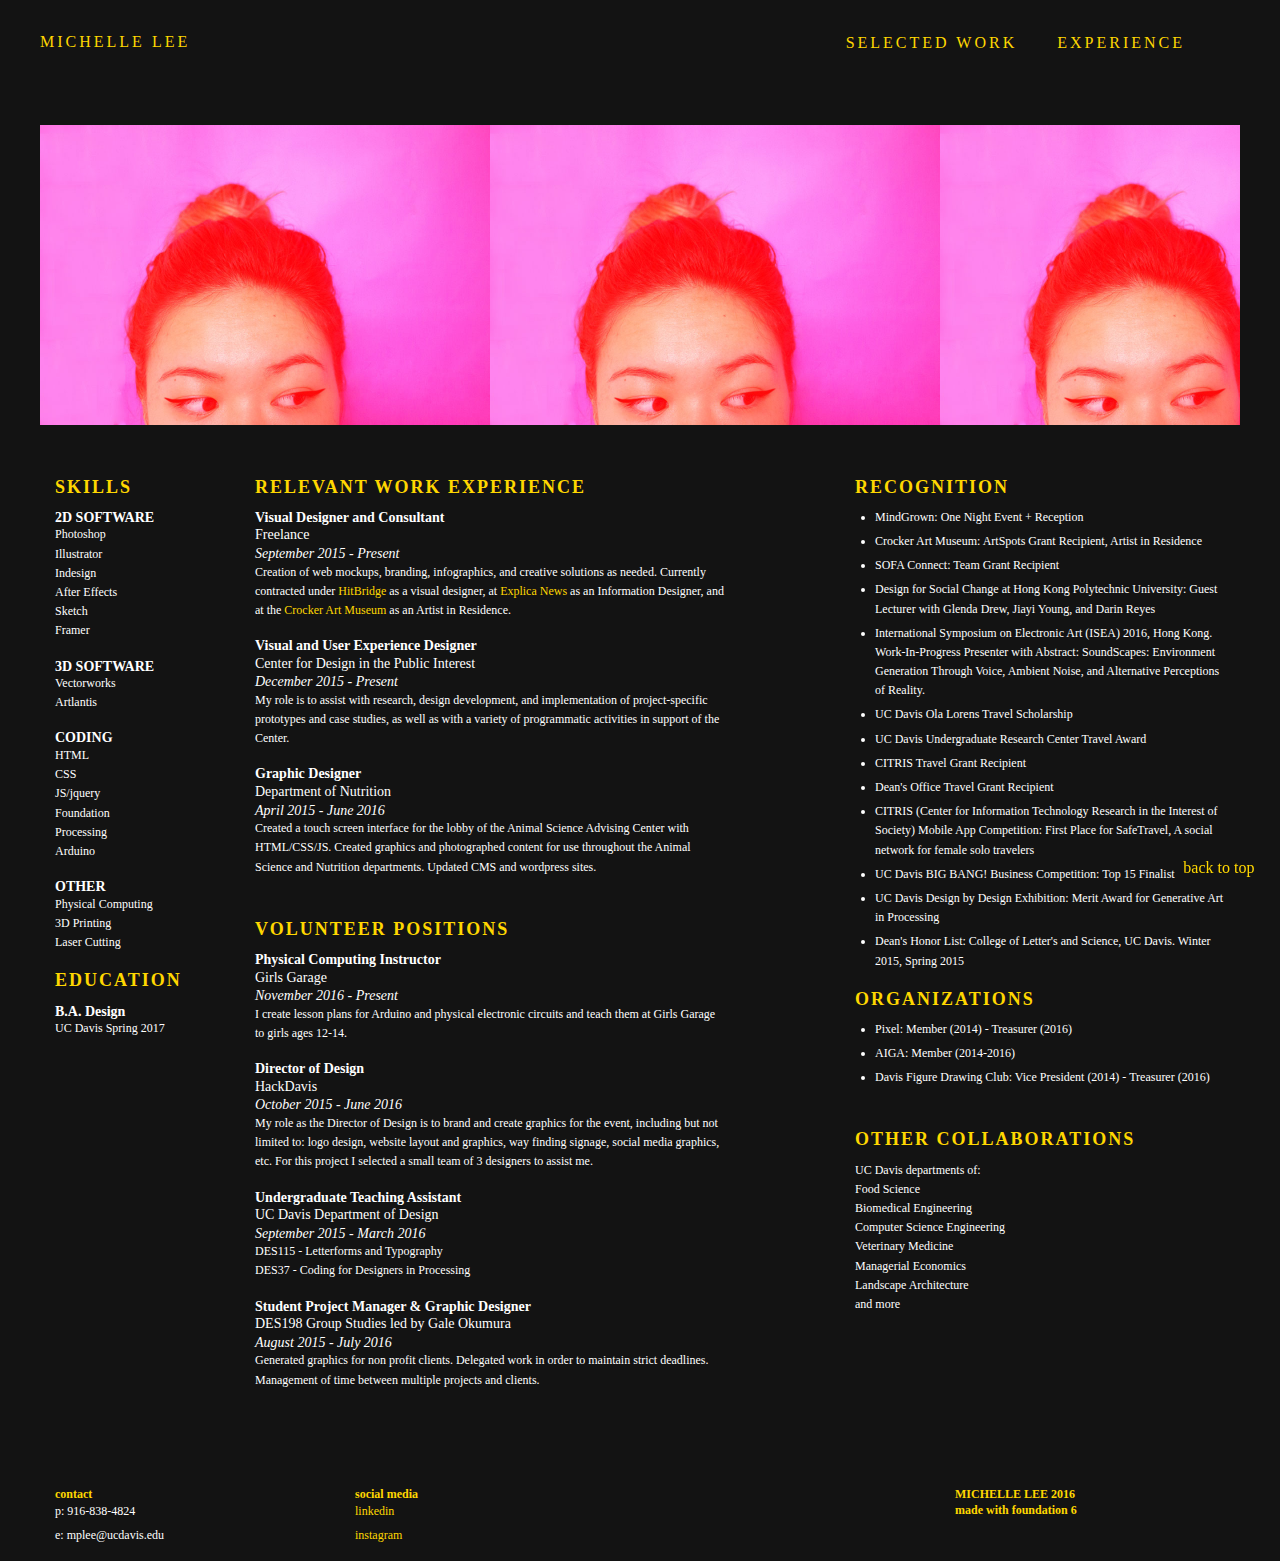
<file: experience.html>
<!doctype html>
<html class="no-js" lang="en" dir="ltr">

<head>
    <meta charset="utf-8">
    <meta http-equiv="x-ua-compatible" content="ie=edge">
    <meta name="viewport" content="width=device-width, initial-scale=1.0">
    <title>CALIBRATING</title>
    <link rel="stylesheet" href="css/foundation.css">
    <link rel="stylesheet" href="css/experience.css">
</head>

<body>

    
    <nav>


        <div class="row" id="nav">

            <a href="index.html" id="titletag">MICHELLE LEE</a>

            <div class="large-5 columns">

            </div>

            <div class="large-7 columns">
                <ul id="menu-float-right">
                  
                      
                      <li>
                        <a href="experience.html">EXPERIENCE</a>
                    </li>
 
                    <li>
                        <a href="index.html">SELECTED WORK</a>
                    </li>
                  
                    
                </ul>
            </div>




        </div>

    </nav>
    
    <section>

        <div class="row" id="row1">
        </div>
        
    </section>
    
    <section>
     <div class="row">
         <div class="large-2 columns"><h1>SKILLS</h1>
     
        
          <h2>2D SOFTWARE</h2>
        <p>Photoshop<br>Illustrator<br>Indesign<br>After Effects<br>Sketch<br>Framer</p>
                 <h2>3D SOFTWARE</h2>
        <p>Vectorworks<br>Artlantis<br>
        <h2>CODING</h2><p>HTML<br>CSS<br>JS/jquery<br>Foundation<br>Processing<br>Arduino<br></p>
            <h2>OTHER</h2>
                <p>Physical Computing<br>3D Printing<br>Laser Cutting<br></p>
             
             <h1>EDUCATION</h1>
             <h2>B.A. Design</h2>
             <p>UC Davis Spring 2017</p>
          
        
<br><br>
</div>
         
            <div class="large-5 columns">
            
              <h1>RELEVANT WORK EXPERIENCE</h1>



      <h2>Visual Designer and Consultant</h2>
      <h3>Freelance</h3>
      <h4>September 2015 - Present</h4>
      <p>Creation of web mockups, branding, infographics, and creative solutions as needed. Currently contracted under <a href="http://hitbridge.com/">HitBridge</a> as a visual designer, at <a href="http://explica.co/news/">Explica News</a> as an Information Designer, and at the <a href="http://www.crockerartmuseum.org/">Crocker Art Museum</a> as an Artist in Residence.</p>

 
      <h2>Visual and User Experience Designer</h2>
      <h3>Center for Design in the Public Interest</h3>
      <h4>December 2015 - Present</h4>
      <p>
      My role is to assist with research, design development, and implementation of project-specific prototypes and case studies, as well as with a variety of programmatic activities in support of the Center.</p>

      <h2>Graphic Designer</h2>
      <h3>Department of Nutrition</h3>
      <h4>April 2015 - June 2016</h4>
      <p>Created a touch screen interface for the lobby of the Animal Science Advising Center with HTML/CSS/JS. Created graphics and photographed content for use throughout the Animal Science and Nutrition departments. Updated CMS and wordpress sites.  </p>

  </br> 
      <h1>VOLUNTEER POSITIONS</h1>
 <h2>Physical Computing Instructor</h2>
      <h3>Girls Garage</h3>
      <h4>November 2016 - Present</h4>
      <p>I create lesson plans for Arduino and physical electronic circuits and teach them at Girls Garage to girls ages 12-14.</p>
      
      <h2>Director of Design</h2>
      <h3>HackDavis</h3>
      <h4>October 2015 - June 2016</h4>
      <p>
      My role as the Director of Design is to brand and create graphics for the event, including but not limited to: logo design, website layout and graphics, way finding signage, social media graphics, etc. For this project I selected a small team of 3 designers to assist me.
      </p>

      <h2>Undergraduate Teaching Assistant</h2>
      <h3>UC Davis Department of Design</h3>
      <h4>September 2015 - March 2016</h4>
      <p>DES115 - Letterforms and Typography 
    <Br>
      DES37 - Coding for Designers in Processing
      
      </p>


      <h2>Student Project Manager & Graphic Designer</h2>
      <h3>DES198 Group Studies led by Gale Okumura</h3>
      <h4>August 2015 - July 2016</h4>
      <p> Generated graphics for non profit clients. Delegated work in order to maintain strict deadlines. Management of time between multiple projects and clients.
      </p>


            </div>

<div class="large-4 columns">




</div>
            <div class="large-4 columns">
                <h1>RECOGNITION</h1>
    
      <ul>
<li>MindGrown: One Night Event + Reception</li>
      <li>Crocker Art Museum: ArtSpots Grant Recipient, Artist in Residence</li>

      <li>SOFA Connect: Team Grant Recipient</li>

      <li>Design for Social Change at Hong Kong Polytechnic University: Guest Lecturer with Glenda Drew, Jiayi Young, and Darin Reyes </li>

      <li>International Symposium on Electronic Art (ISEA) 2016, Hong Kong. Work-In-Progress Presenter with Abstract: SoundScapes: Environment Generation Through Voice, Ambient Noise, and Alternative Perceptions
      of Reality. </li>

      <li>UC Davis Ola Lorens Travel Scholarship </li>

      <li>UC Davis Undergraduate Research Center Travel Award </li>

      <li>CITRIS Travel Grant Recipient </li>

      <li>Dean's Office Travel Grant Recipient</li>

      <li>CITRIS (Center for Information Technology Research in the Interest of Society) Mobile App Competition: First Place for SafeTravel, A social network for female solo travelers </li>

      <li>UC Davis BIG BANG! Business Competition: Top 15 Finalist </li>

      <li>UC Davis Design by Design Exhibition: Merit Award for Generative Art
      in Processing</li>

      <li>Dean's Honor List: College of Letter's and Science, UC Davis. Winter 2015, Spring 2015</li>
    </ul>

                  
                  
      <h1>ORGANIZATIONS</h1>
    
        <ul>
          <li>Pixel: Member (2014) - Treasurer (2016)</li>
          <li>AIGA: Member (2014-2016)</li>
          <li>Davis Figure Drawing Club: Vice President (2014) - Treasurer (2016)</li>
        </ul>
<br>
        <h1>OTHER COLLABORATIONS</h1>
    
        <p>
            UC Davis departments of:<br>
        Food Science<br>
          Biomedical Engineering<br>
         Computer Science Engineering<br>
          Veterinary Medicine<br>
          Managerial Economics<br>
          Landscape Architecture<br>
          and more

        </p></div>

            </div>
        

    </section>




    

<div id="back-top">
  <a href="#"> back to top </a>
</div>


    <!--     
<div class="row">
  <div class="small-2 large-4 columns">hello</div>
  <div class="small-4 large-4 columns">hello</div>
  <div class="small-6 large-4 columns">hello</div>
</div>
<div class="row">
  <div class="large-3 columns">hello</div>
  <div class="large-6 columns">hello</div>
  <div class="large-3 columns">hello</div>
</div>
<div class="row">
  <div class="small-6 large-2 columns">hello</div>
  <div class="small-6 large-8 columns">Michelle Lee<br>visual + interaction design </div>
  <div class="small-12 large-2 columns">hello</div>
</div>
          
          </section>
<div class="row">
  <div class="small-3 columns">hello</div>
  <div class="small-9 columns">hello</div>
</div>
<div class="row">
  <div class="large-4 columns">hello</div>
  <div class="large-8 columns">hello</div>
</div>
<div class="row">
  <div class="small-6 large-5 columns">hello</div>
  <div class="small-6 large-7 columns">hello</div>
</div>
<div class="row">
  <div class="large-6 columns">hello</div>
  <div class="large-6 columns">hello</div>
</div>

-->




    <script src="js/vendor/jquery.js"></script>
    <script src="js/vendor/what-input.js"></script>
    <script src="js/vendor/foundation.js"></script>
    <script src="js/app.js"></script>

 <footer>
        <div class="row">

            <div class="large-3 columns">
                <h4>contact</h4>
                <ul>
                    <li>p: 916-838-4824</li>
                    <li>e: mplee@ucdavis.edu</li>
                </ul>
            </div>
            <div class="large-6 columns">
                <h4>social media</h4>
                <ul>
                    <li><a href="https://www.linkedin.com/in/michelle-lee-199a5198">linkedin</a></li>
                    <li><a href="https://www.instagram.com/mishaplee/">instagram</a></li>
                </ul>
            </div>
            <div class="large-3 columns">
                <h4>MICHELLE LEE 2016</h4>
                <h4>made with foundation 6</h4></div>

        </div>
    </footer>
</body>

</html>
</file>
<file: css/experience.css>
footer{
    margin-bottom: 20px;
    margin-top: 80px;
}

footer h4{
    font-size: 12px;
    letter-spacing: normal;
    font-family: open sans;
    font-style: normal;
    color: gold;
    
    font-weight: bold;
    
}

footer ul li{
    list-style-type: none;
    font-family: open sans;
    margin-bottom: 5px;
    margin-left: -20px;
    font-size: 12px;
}



body {
    background-color: #131313;
    color: white;
    font-family: open sans;
}

.top-bar,
.top-bar-left li,
.top-bar-right li,
.dropdown menu {
    background-color: #131313;
    color: white;
    letter-spacing: 2px;
    
}


nav {
    color: white;
    margin-top: 30px;
    letter-spacing: 3px;
    font-size: 16px;
}

nav ul {
    list-style-type: none;
}

nav ul li{
    float:right;
    margin-right: 40px;
    color:white;
     font-size: 16px;
}


a:link{
text-decoration: none;
color:gold;
}

a:visited{
text-decoration: none;
color:gold;
}

a:hover{
text-decoration: none;
color:grey;
}

a:active{
text-decoration: underline;
color:white;
}


#row1 {
    height: 300px;
    background-image: url("../images/red-2.jpg");
    background-size: contain;
    margin-top: 5%;
   margin-bottom: 50px; 
}

h1{
    font-size: 16px;
    letter-spacing: 2px;
    font-size: 18px;
    font-weight: bold;
    color: gold;
    font-family: open sans;
}

h2{
   

    font-size: 14px;
    font-weight: bold;
    font-family: open sans;
    margin-bottom: -2px;
}


h3{
    font-family: lora;
    font-size: 14px;
    margin-bottom: -1px;
}

h4 {
     font-family: lora;
    font-size: 14px;
    font-style: italic;
    margin-bottom: -1px;
}

h5 {
    letter-spacing: 2px;
    font-family: open sans;
    margin-top: 50px;
    font-weight: bold;
    color: black;
    background-color: white;
    display: inline-block;
    padding: 0px 10px 0px 10px;
    margin-left: -10px;

}

p {
    font-family: open sans;
    font-size: 12px;
}



ul {
 
    font-size: 12px;
}


ul li {

    margin-bottom: 5px;
    
}




.generalbutton{
 margin-top: 10px;   
padding: 15px 40px 15px 40px;
    border-style: solid;
    border-color: white;
    border-width: 1px;
    letter-spacing: 2px;
    font-family: open sans;
    font-size: 12px;
}

.row #floater{
 margin-top: -190px;
    position: relative; 
    margin-bottom: 200px;
}


.generalbutton:hover{
    background-color: white;
    color: black;   
}


#back-top {
  position: fixed;
  bottom:20px;
  right: 2%;
  z-index: 100;
    font-family: open sans;
}
</file>
